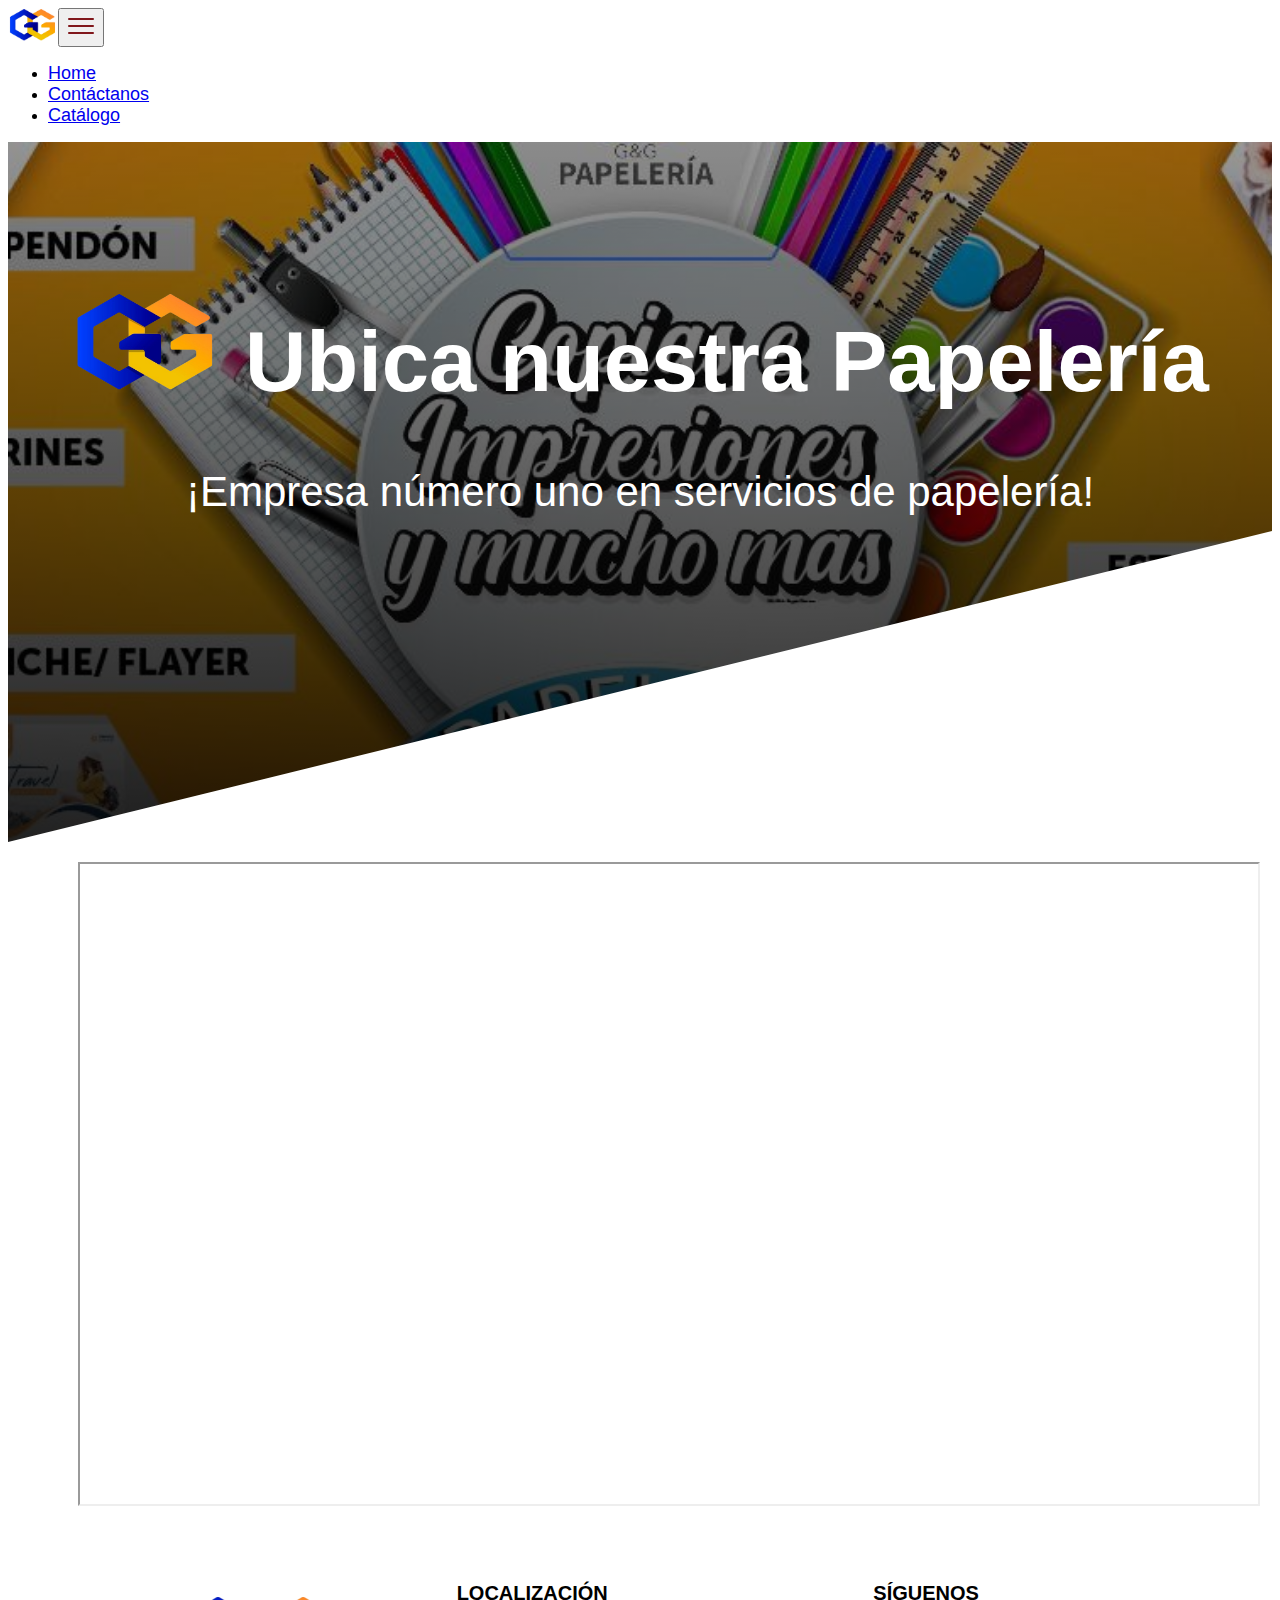
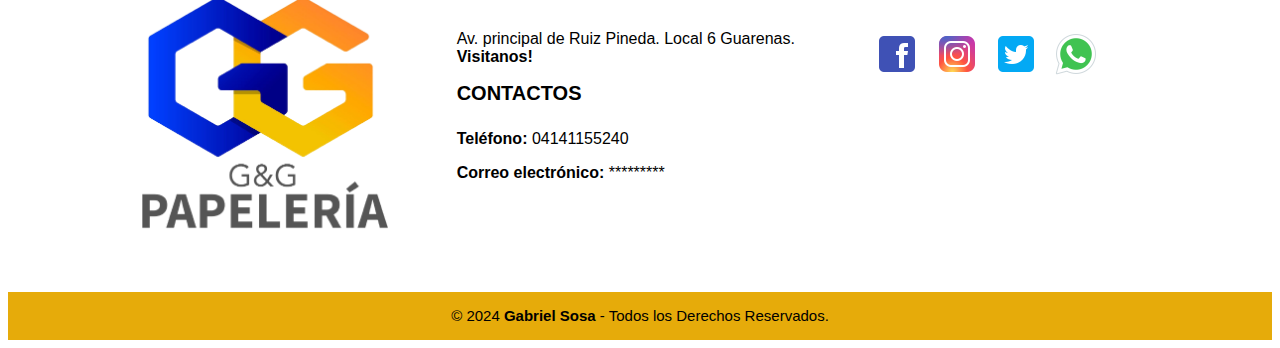
<file: mapas.html>
<!DOCTYPE html>
<html lang="en">
    <head>
        <meta charset="UTF-8">
        <meta name="viewport" content="width=device-width, initial-scale=1.0">
        <meta http-equiv="X-UA-Compatible" content="ie=edge">
        <link crossorigin="anonymous" href="https://cdn.jsdelivr.net/npm/bootstrap@5.2.0-beta1/dist/css/bootstrap.min.css" integrity="sha384-0evHe/X+R7YkIZDRvuzKMRqM+OrBnVFBL6DOitfPri4tjfHxaWutUpFmBp4vmVor" rel="stylesheet" />
        <link href="https://unpkg.com/aos@2.3.1/dist/aos.css" rel="stylesheet">
        <link href="img/logo.png" rel="icon" sizes="20x20"/>
        <title>G&G Papelería</title>
        <link rel="stylesheet" href="estilos.css">
    </head>
    <body>
        <!-- Navbar Section-->
        <nav class="navbar navbar-expand-lg shadow-sm sticky-top bg-light">
            <div class="container-fluid"><a class="navbar-brand" href="index.html"><img alt="" src="img/G_G.png" width="50" /></a><button aria-controls="navbarNav" aria-expanded="false" aria-label="Toggle navigation" class="navbar-toggler" data-bs-target="#navbarNav" data-bs-toggle="collapse" type="button">
                <img src="img/menú-30.png"> </button>
                <div class="collapse navbar-collapse" id="navbarNav">
                    <ul class="navbar-nav ms-auto">
                        <li class="nav-item"><a class="nav-link active" href="index.html">Home</a></li>
                        <li class="nav-item"><a class="nav-link" href="#contacto">Contáctanos</a></li>
                        <li class="nav-item"><a class="nav-link" href="productos.html">Catálogo</a></li>				
                    </ul>
                </div>
            </div>
        </nav>
        <!-- Fin Navbar Section--> 

        <header>
            <div class="textos">
                <h1 class="titulo"><img src="img/G_G.png" width="150"> Ubica nuestra Papelería</h1>
                <h3 class="subtitulo">¡Empresa número uno en servicios de papelería!</h3>
                <h4 data-aos-delay="500" data-aos="fade-down" data-aos-duration="900">¡Obtén un cupón del 10% de descuento al suscribirte!</h4>
                <a href="inicioregistro.php" class="boton" data-aos="fade-down" data-aos-duration="1200">Suscríbete</a>
            </div>
            <div class="sesgoabajo"></div>
        </header>

        <iframe style="padding: 20px; margin-left: 70px; margin-top: 20px; " src="https://www.google.com/maps/embed?pb=!1m14!1m12!1m3!1d15693.886814190262!2d-66.6057379!3d10.4634313!2m3!1f0!2f0!3f0!3m2!1i1024!2i768!4f13.1!5e0!3m2!1ses-419!2sve!4v1690819512102!5m2!1ses-419!2sve" width="90%" height="600" style="border:0;" allowfullscreen="" loading="lazy" referrerpolicy="no-referrer-when-downgrade"></iframe>

        <!-- Inicio Footer-->

            <footer class="pie-pagina" id="contactanos">
                <div class="grupo-1">
                    <div class="box">
                        <figure>
                            <a>
                                <img src="img/logo.png" width="50">
                            </a>
                        </figure>
                    </div>
                    <div class="box">
                        <h2><b>LOCALIZACIÓN</b></h2>
                        <p>Av. principal de Ruiz Pineda. Local 6 Guarenas. <b>Visitanos!</b></p>

                        <h2><b>CONTACTOS</b></h2>
                        <p><b>Teléfono:</b> 04141155240</p>
                        <p><b>Correo electrónico:</b> *********</p>
                    </div>
                    <div class="box">

                        <h2 id="contacto"><b>SÍGUENOS</b></h2>
                        <div class="red-social">
                            <a href="" class="fa fa-facebook"><img src="img/facebook.png"></a>
                            <a href="" class="fa fa-instagram"><img src="img/instagram.png"></a>
                            <a href="" class="fa fa-twitter"><img src="img/twitter.png"></a>
                            <a href="https://wa.me/+584241155240" target="_blank" class="fa fa-youtube"><img src="img/whatsapp.png"></a>
                        </div>
                        <div id="sfcs1qc41q418wdwrdq9ekefzkq8pyfls9s" class="contador"></div>
                    </div>
                </div>
                <div class="grupo-2">
                    <small>&copy; 2024 <b>Gabriel Sosa</b> - Todos los Derechos Reservados.</small>
                </div>

            <!--Fin del footer-->

            <!--contador de visitas script-->
        <script type="text/javascript" src="https://counter3.optistats.ovh/private/counter.js?c=s1qc41q418wdwrdq9ekefzkq8pyfls9s&down=async" async></script>
</body>
</html>
</file>
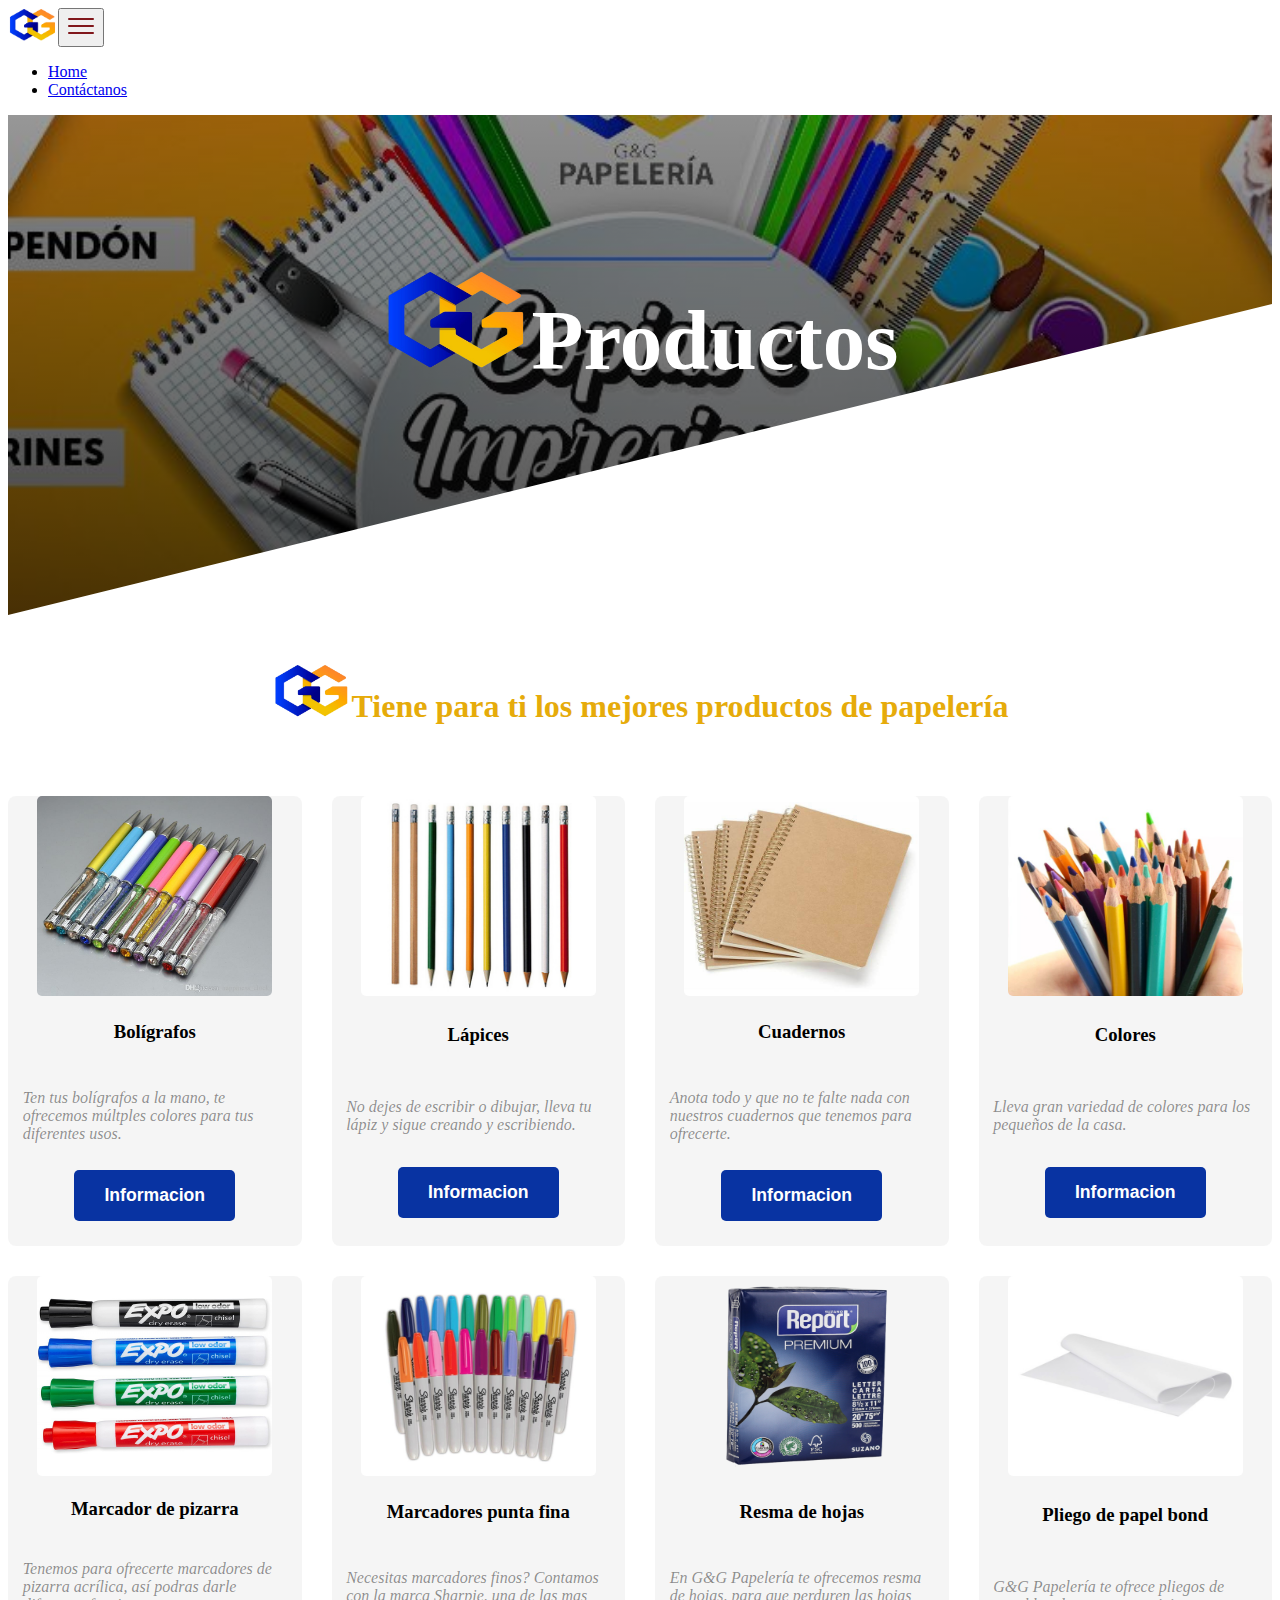
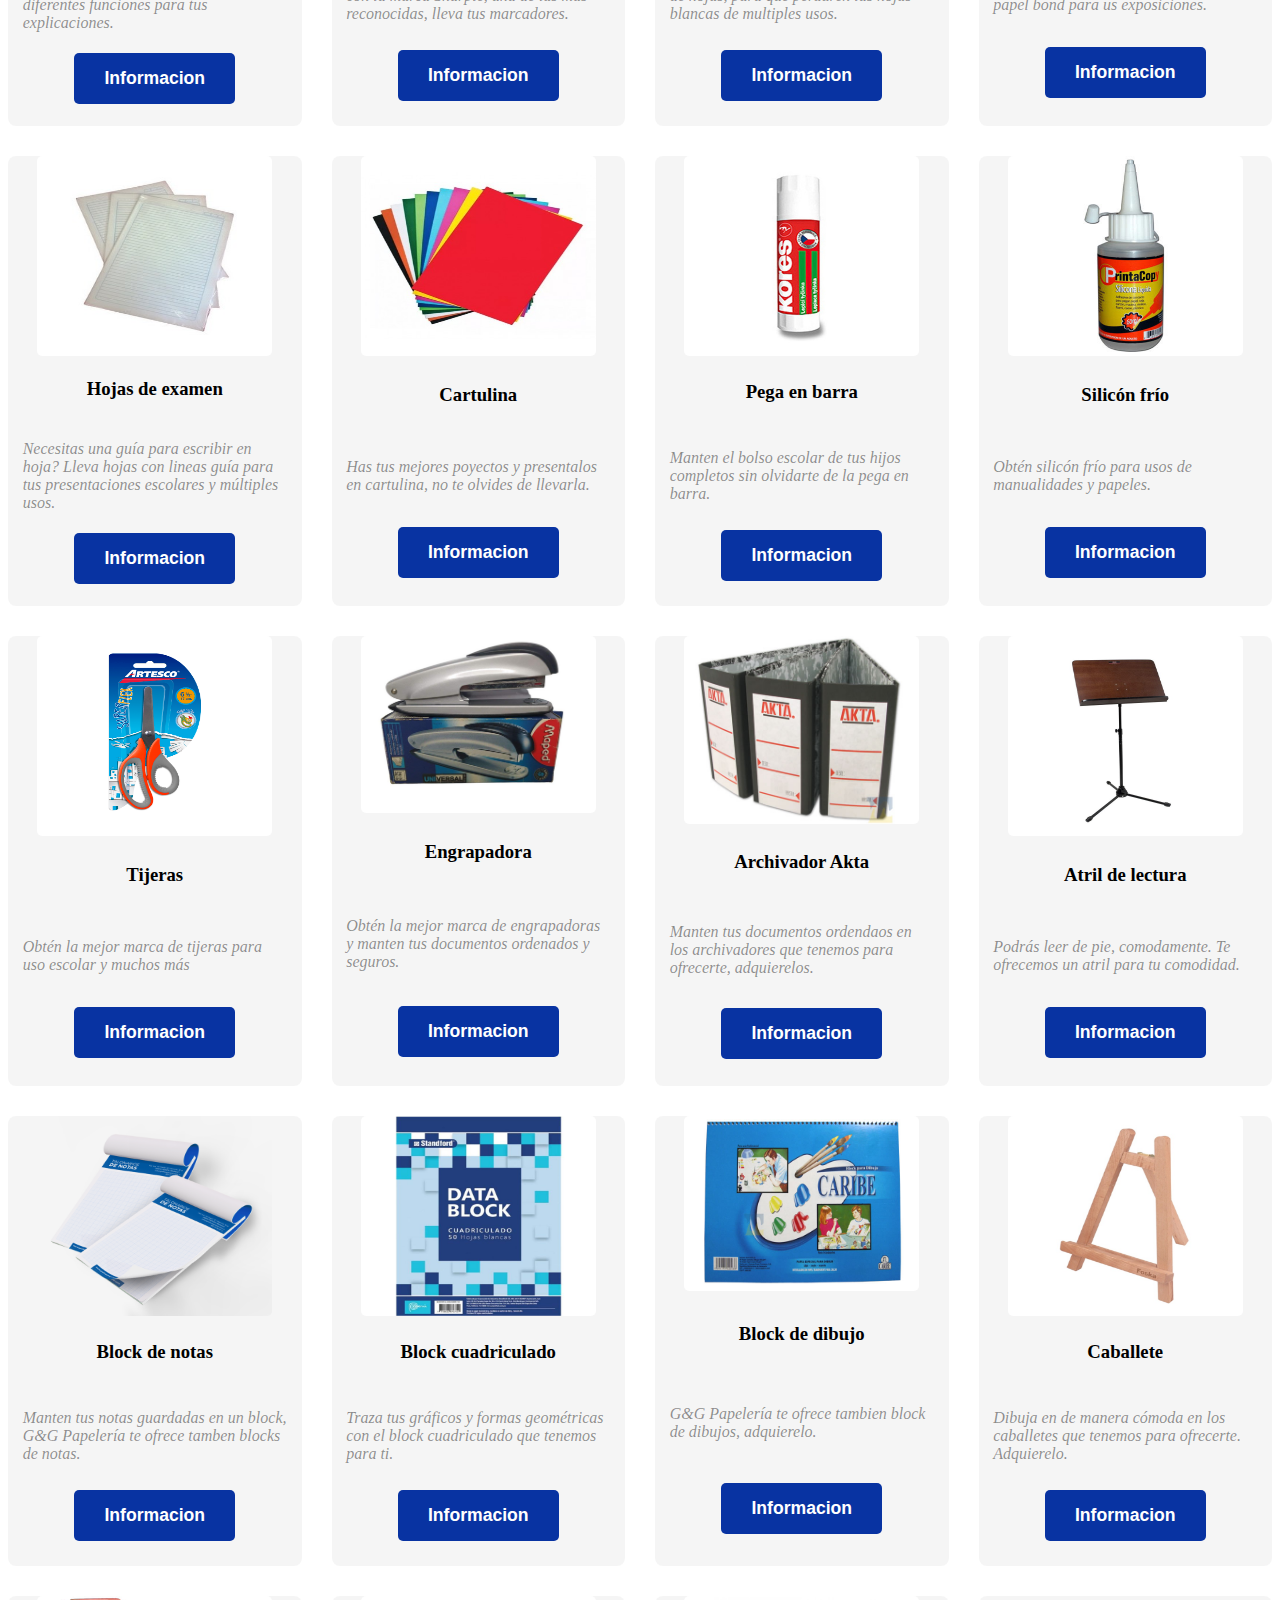
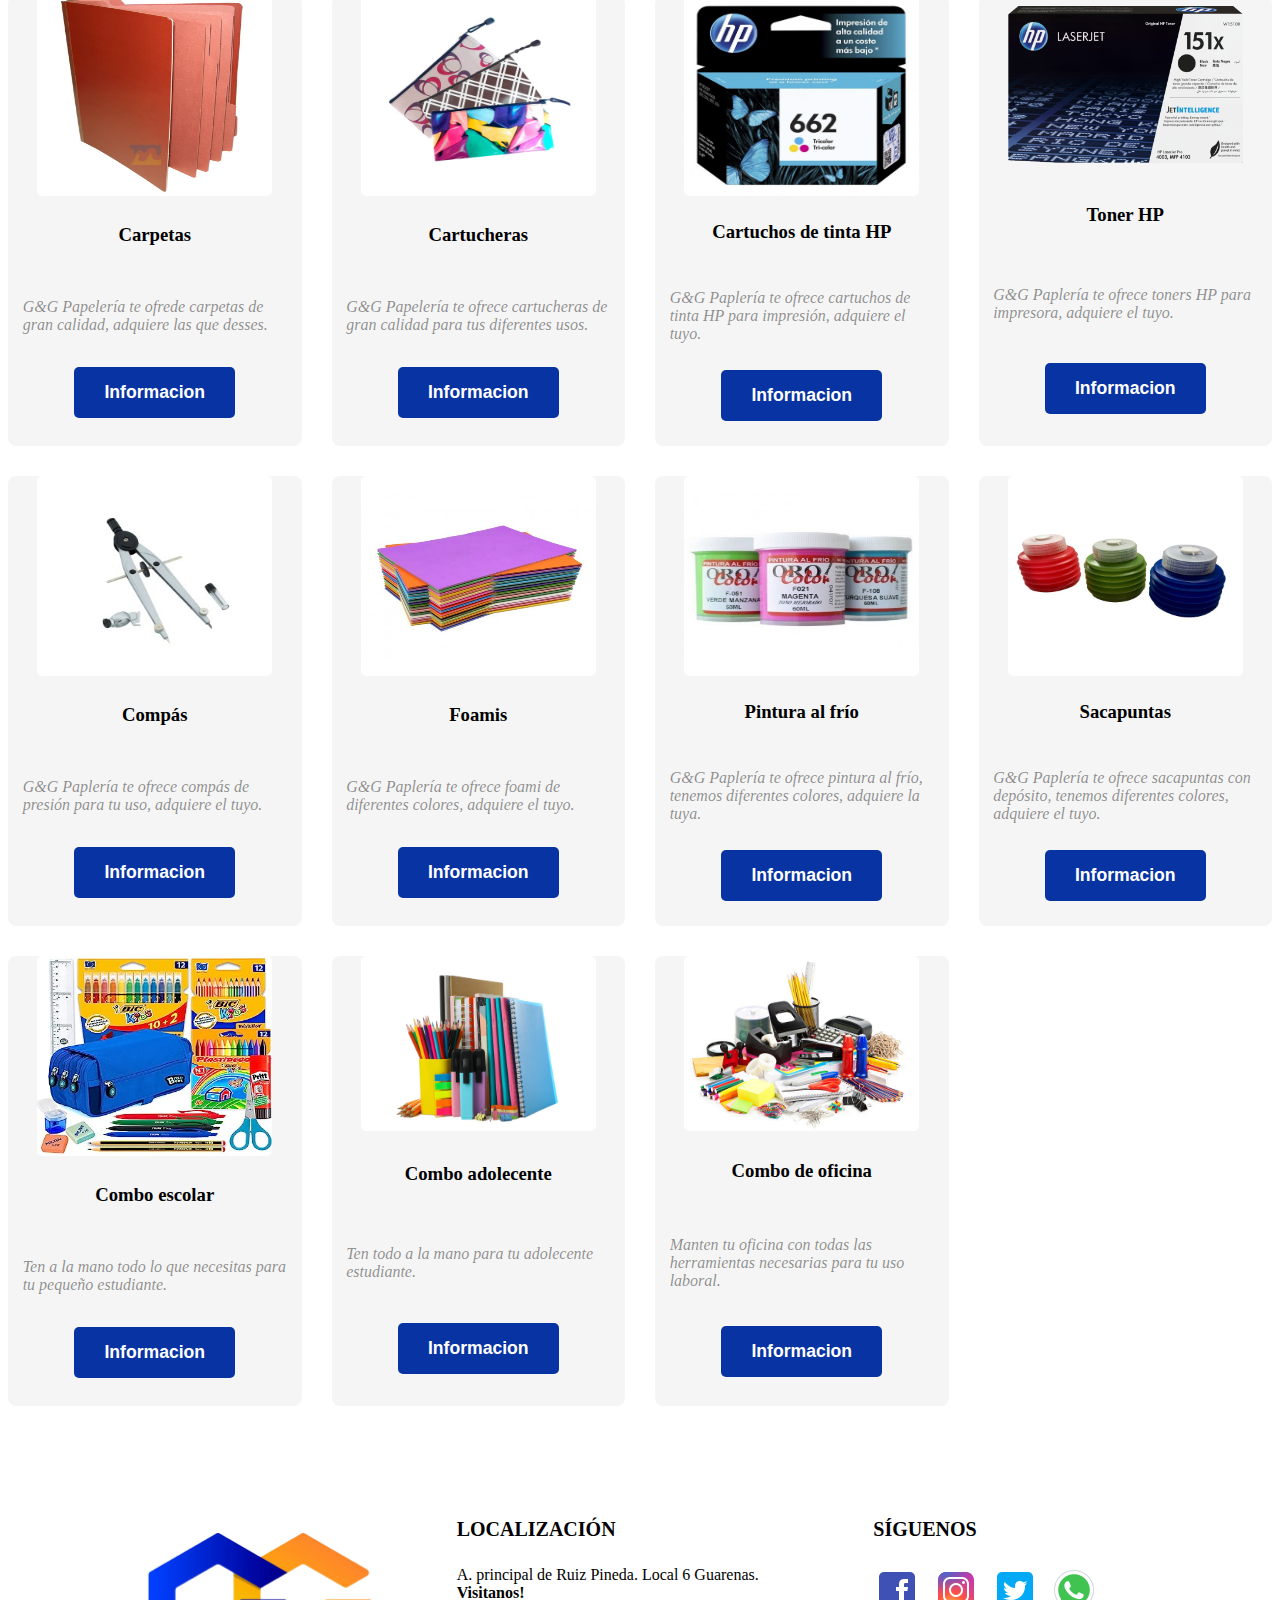
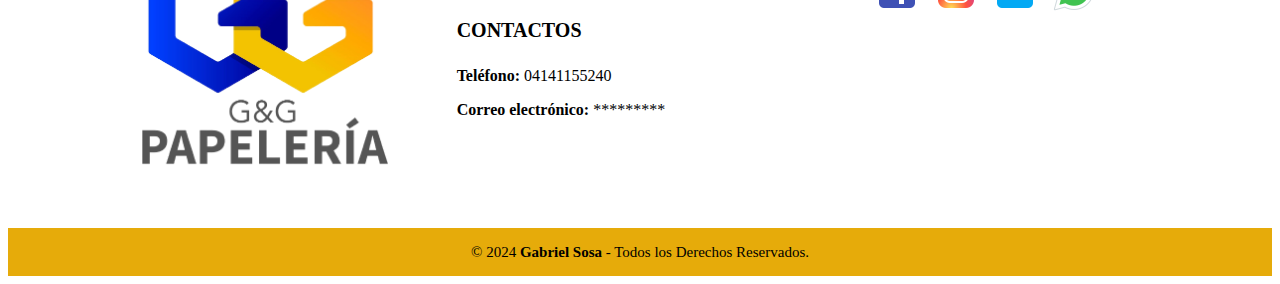
<file: productos.html>
<!DOCTYPE html>
<html lang="es">
<head>
    <meta charset="UTF-8">
    <meta name="viewport" content="width=device-width, initial-scale=1.0">
    <meta http-equiv="X-UA-Compatible" content="ie=edge">
    <link crossorigin="anonymous" href="https://cdn.jsdelivr.net/npm/bootstrap@5.2.0-beta1/dist/css/bootstrap.min.css" integrity="sha384-0evHe/X+R7YkIZDRvuzKMRqM+OrBnVFBL6DOitfPri4tjfHxaWutUpFmBp4vmVor" rel="stylesheet" />
    <link rel="stylesheet" href="https://maxst.icons8.com/vue-static/landings/line-awesome/line-awesome/1.3.0/css/line-awesome.min.css">
    <link rel="stylesheet" href="https://unpkg.com/aos@next/dist/aos.css">
    <link href="img/logo.png" rel="icon" sizes="20x20"/>
    <link rel="stylesheet" href="productos.css">
    <title>Productos G&G</title>
</head>
<body>
        <!-- Navbar Section-->
        <nav class="navbar navbar-expand-lg shadow-sm sticky-top bg-light">
            <div class="container-fluid"><a class="navbar-brand" href="index.html"><img class="img-nav" alt="" src="img/G_G.png" width="50" /></a><button aria-controls="navbarNav" aria-expanded="false" aria-label="Toggle navigation" class="navbar-toggler" data-bs-target="#navbarNav" data-bs-toggle="collapse" type="button">
                <img src="img/menú-30.png"> </button>
                <div class="collapse navbar-collapse" id="navbarNav">
                    <ul class="navbar-nav ms-auto">
                        <li class="nav-item"><a class="nav-link active" href="index.html">Home</a></li>
                        <li class="nav-item"><a class="nav-link" href="#contacto">Contáctanos</a></li>			
                    </ul>
                </div>
            </div>
        </nav>
        <!-- Fin Navbar Section-->

        <!--Header--> 
        <header>
            <div class="textos">
                <h1 class="titulo"><img src="img/G_G.png" width="150">Productos</h1>
            </div>
            <div class="sesgoabajo"></div>
        </header>
        <!--fin del header-->

        <!--catalogo-->
        <section class="catalog" id="catalog">
            <div class="content">
              <div class="title-wrapper-catalog">
                <h1><img src="img/G_G.png" width="80">Tiene para ti los mejores productos de papelería</h1>
              </div>
              <div class="card-wrapper">
                <div class="card-item">
                  <img src="img/boligrafos.jpg" alt="Car" />
                  <div class="card-content">
                    <h3>Bolígrafos</h3>
                    <p>
                      Ten tus bolígrafos a la mano, te ofrecemos múltples colores para tus diferentes usos. 
                    </p>
                    <a href="https://wa.me/+584241155240" target="_blank"><button type="button">Informacion</button></a>
                  </div>
                </div>
                <div class="card-item">
                  <img src="img/lapices.jpg" alt="Car" />
                  <div class="card-content">
                    <h3>Lápices</h3>
                    <p>
                      No dejes de escribir o dibujar, lleva tu lápiz y sigue creando y escribiendo.
                    </p>
                    <a href="https://wa.me/+584241155240" target="_blank"><button type="button">Informacion</button></a>
                  </div>
                </div>
                <div class="card-item">
                  <img src="img/cuadernos.jpg" alt="Car" />
                  <div class="card-content">
                    <h3>Cuadernos</h3>
                    <p>
                      Anota todo y que no te falte nada con nuestros cuadernos que tenemos para ofrecerte.
                    </p>
                    <a href="https://wa.me/+584241155240" target="_blank"><button type="button">Informacion</button></a></a>
                  </div>
                </div>
                <div class="card-item">
                  <img src="img/colores.jpg" alt="Car" />
                  <div class="card-content">
                    <h3>Colores</h3>
                    <p>
                      Lleva gran variedad de colores para los pequeños de la casa.
                    </p>
                    <a href="https://wa.me/+584241155240" target="_blank"><button type="button">Informacion</button></a>
                  </div>
                </div>
                <div class="card-item">
                  <img src="img/expo.jpg" alt="Car" />
                  <div class="card-content">
                    <h3>Marcador de pizarra</h3>
                    <p>
                      Tenemos para ofrecerte marcadores de pizarra acrílica, así podras darle diferentes funciones para tus explicaciones.
                    </p>
                    <a href="https://wa.me/+584241155240" target="_blank"><button type="button">Informacion</button></a>
                  </div>
                </div>
                <div class="card-item">
                  <img src="img/marcadores.jpg" alt="Car" />
                  <div class="card-content">
                    <h3>Marcadores punta fina</h3>
                    <p>
                      Necesitas marcadores finos? Contamos con la marca Sharpie, una de las mas reconocidas, lleva tus marcadores.
                    </p>
                    <a href="https://wa.me/+584241155240" target="_blank"><button type="button">Informacion</button></a>
                  </div>
                </div>
                <div class="card-item">
                  <img src="img/resma.png" alt="Car" />
                  <div class="card-content">
                    <h3>Resma de hojas</h3>
                    <p>
                      En G&G Papelería te ofrecemos resma de hojas, para que perduren las hojas blancas de multiples usos.
                    </p>
                    <a href="https://wa.me/+584241155240" target="_blank"><button type="button">Informacion</button></a>
                  </div>
                </div>
                <div class="card-item">
                  <img src="img/papelbond.jpg" alt="Car" />
                  <div class="card-content">
                    <h3>Pliego de papel bond</h3>
                    <p>
                      G&G Papelería te ofrece pliegos de papel bond para us exposiciones.
                    </p>
                    <a href="https://wa.me/+584241155240" target="_blank"><button type="button">Informacion</button></a>
                  </div>
                </div>
                <div class="card-item">
                  <img src="img/examen.jpg" alt="Car" />
                  <div class="card-content">
                    <h3>Hojas de examen</h3>
                    <p>
                      Necesitas una guía para escribir en hoja? Lleva hojas con lineas guía para tus presentaciones escolares y múltiples usos.
                    </p>
                    <a href="https://wa.me/+584241155240" target="_blank"><button type="button">Informacion</button></a>
                  </div>
                </div>
                <div class="card-item">
                    <img src="img/cartulina.jpg" alt="Car" />
                    <div class="card-content">
                      <h3>Cartulina</h3>
                      <p>
                        Has tus mejores poyectos y presentalos en cartulina, no te olvides de llevarla.
                      </p>
                      <a href="https://wa.me/+584241155240" target="_blank"><button type="button">Informacion</button></a>
                    </div>
                  </div>
                  <div class="card-item">
                    <img src="img/pega.jpeg" alt="Car" />
                    <div class="card-content">
                      <h3>Pega en barra</h3>
                      <p>
                        Manten el bolso escolar de tus hijos completos sin olvidarte de la pega en barra.
                      </p>
                      <a href="https://wa.me/+584241155240" target="_blank"><button type="button">Informacion</button></a>
                    </div>
                  </div>
                  <div class="card-item">
                    <img src="img/silicona.jpg" alt="Car" />
                    <div class="card-content">
                      <h3>Silicón frío</h3>
                      <p>
                        Obtén silicón frío para usos de manualidades y papeles.
                      </p>
                      <a href="https://wa.me/+584241155240" target="_blank"><button type="button">Informacion</button></a>
                    </div>
                  </div>
                  <div class="card-item">
                    <img src="img/tijeras.jpg" alt="Car" />
                    <div class="card-content">
                      <h3>Tijeras</h3>
                      <p>
                        Obtén la mejor marca de tijeras para uso escolar y muchos más
                      </p>
                      <a href="https://wa.me/+584241155240" target="_blank"><button type="button">Informacion</button></a>
                    </div>
                  </div>
                  <div class="card-item">
                    <img src="img/engrapadora.jpg" alt="Car" />
                    <div class="card-content">
                      <h3>Engrapadora</h3>
                      <p>
                        Obtén la mejor marca de engrapadoras y manten tus documentos ordenados y seguros.
                      </p>
                      <a href="https://wa.me/+584241155240" target="_blank"><button type="button">Informacion</button></a>
                    </div>
                  </div>

                  <div class="card-item">
                    <img src="productos/akta.jpg" alt="Car" />
                    <div class="card-content">
                      <h3>Archivador Akta</h3>
                      <p>
                        Manten tus documentos ordendaos en los archivadores que tenemos para ofrecerte, adquierelos.
                      </p>
                      <a href="https://wa.me/+584241155240" target="_blank"><button type="button">Informacion</button></a>
                    </div>
                  </div>

                  <div class="card-item">
                    <img src="productos/atril.jpg" alt="Car" />
                    <div class="card-content">
                      <h3>Atril de lectura</h3>
                      <p>
                        Podrás leer de pie, comodamente. Te ofrecemos un atril para tu comodidad.
                      </p>
                      <a href="https://wa.me/+584241155240" target="_blank"><button type="button">Informacion</button></a>
                    </div>
                  </div>

                  <div class="card-item">
                    <img src="productos/block-notas.png" alt="Car" />
                    <div class="card-content">
                      <h3>Block de notas</h3>
                      <p>
                        Manten tus notas guardadas en un block, G&G Papelería te ofrece tamben blocks de notas.
                      </p>
                      <a href="https://wa.me/+584241155240" target="_blank"><button type="button">Informacion</button></a>
                    </div>
                  </div>

                  <div class="card-item">
                    <img src="productos/blockcuadriculado.jpeg" alt="Car" />
                    <div class="card-content">
                      <h3>Block cuadriculado</h3>
                      <p>
                        Traza tus gráficos y formas geométricas con el block cuadriculado que tenemos para ti.
                      </p>
                      <a href="https://wa.me/+584241155240" target="_blank"><button type="button">Informacion</button></a>
                    </div>
                  </div>

                  <div class="card-item">
                    <img src="productos/blockdibujo.jpg" alt="Car" />
                    <div class="card-content">
                      <h3>Block de dibujo</h3>
                      <p>
                        G&G Papelería te ofrece tambien block de dibujos, adquierelo.
                      </p>
                      <a href="https://wa.me/+584241155240" target="_blank"><button type="button">Informacion</button></a>
                    </div>
                  </div>

                  <div class="card-item">
                    <img src="productos/caballete.jpg" alt="Car" />
                    <div class="card-content">
                      <h3>Caballete</h3>
                      <p>
                        Dibuja en de manera cómoda en los caballetes que tenemos para ofrecerte. Adquierelo.
                      </p>
                      <a href="https://wa.me/+584241155240" target="_blank"><button type="button">Informacion</button></a>
                    </div>
                  </div>

                  <div class="card-item">
                    <img src="productos/carpeta.jpg" alt="Car" />
                    <div class="card-content">
                      <h3>Carpetas</h3>
                      <p>
                        G&G Papelería te ofrede carpetas de gran calidad, adquiere las que desses.
                      </p>
                      <a href="https://wa.me/+584241155240" target="_blank"><button type="button">Informacion</button></a>
                    </div>
                  </div>

                  <div class="card-item">
                    <img src="productos/cartuchera.jpg" alt="Car" />
                    <div class="card-content">
                      <h3>Cartucheras</h3>
                      <p>
                        G&G Papelería te ofrece cartucheras de gran calidad para tus diferentes usos.
                      </p>
                      <a href="https://wa.me/+584241155240" target="_blank"><button type="button">Informacion</button></a>
                    </div>
                  </div>

                  <div class="card-item">
                    <img src="productos/cartucho.jpg" alt="Car" />
                    <div class="card-content">
                      <h3>Cartuchos de tinta HP</h3>
                      <p>
                        G&G Paplería te ofrece cartuchos de tinta HP para impresión, adquiere el tuyo.
                      </p>
                      <a href="https://wa.me/+584241155240" target="_blank"><button type="button">Informacion</button></a>
                    </div>
                  </div>

                  <div class="card-item">
                    <img src="productos/toner.png" alt="Car" />
                    <div class="card-content">
                      <h3>Toner HP</h3>
                      <p>
                        G&G Paplería te ofrece toners HP para impresora, adquiere el tuyo.
                      </p>
                      <a href="https://wa.me/+584241155240" target="_blank"><button type="button">Informacion</button></a>
                    </div>
                  </div>

                  <div class="card-item">
                    <img src="productos/compas.jpg" alt="Car" />
                    <div class="card-content">
                      <h3>Compás</h3>
                      <p>
                        G&G Paplería te ofrece compás de presión para tu uso, adquiere el tuyo.
                      </p>
                      <a href="https://wa.me/+584241155240" target="_blank"><button type="button">Informacion</button></a>
                    </div>
                  </div>

                  <div class="card-item">
                    <img src="productos/foami.jpg" alt="Car" />
                    <div class="card-content">
                      <h3>Foamis</h3>
                      <p>
                        G&G Paplería te ofrece foami de diferentes colores, adquiere el tuyo.
                      </p>
                      <a href="https://wa.me/+584241155240" target="_blank"><button type="button">Informacion</button></a>
                    </div>
                  </div>

                  <div class="card-item">
                    <img src="productos/pintura.jpg" alt="Car" />
                    <div class="card-content">
                      <h3>Pintura al frío</h3>
                      <p>
                        G&G Paplería te ofrece pintura al frío, tenemos diferentes colores, adquiere la tuya.
                      </p>
                      <a href="https://wa.me/+584241155240" target="_blank"><button type="button">Informacion</button></a>
                    </div>
                  </div>

                  <div class="card-item">
                    <img src="productos/sacapuntas.jpg" alt="Car" />
                    <div class="card-content">
                      <h3>Sacapuntas</h3>
                      <p>
                        G&G Paplería te ofrece sacapuntas con depósito, tenemos diferentes colores, adquiere el tuyo.
                      </p>
                      <a href="https://wa.me/+584241155240" target="_blank"><button type="button">Informacion</button></a>
                    </div>
                  </div>

                  <div class="card-item">
                    <img src="img/productos-papeleria2.jpg" alt="Car" />
                    <div class="card-content">
                      <h3>Combo escolar</h3>
                      <p>
                        Ten a la mano todo lo que necesitas para tu pequeño estudiante.
                      </p>
                      <a href="https://wa.me/+584241155240" target="_blank"><button type="button">Informacion</button></a>
                    </div>
                  </div>
                  <div class="card-item">
                    <img src="img/productos-papeleria3.jpg" alt="Car" />
                    <div class="card-content">
                      <h3>Combo adolecente</h3>
                      <p>
                        Ten todo a la mano para tu adolecente estudiante.
                      </p>
                      <a href="https://wa.me/+584241155240" target="_blank"><button type="button">Informacion</button></a>
                    </div>
                  </div>
                  <div class="card-item">
                    <img src="img/galeria2.jpg" alt="Car" />
                    <div class="card-content">
                      <h3>Combo de oficina</h3>
                      <p>
                        Manten tu oficina con todas las herramientas necesarias para tu uso laboral.
                      </p>
                      <a href="https://wa.me/+584241155240" target="_blank"><button type="button">Informacion</button></a>
                    </div>
                  </div>    
              </div>
            </div>
          </section>
                <!-- Inicio Footer-->

                <footer class="pie-pagina" id="contactanos">
                    <div class="grupo-1">
                        <div class="box">
                            <figure>
                                <a>
                                    <img src="img/logo.png" width="50">
                                </a>
                            </figure>
                        </div>
                        <div class="box">
                            <h2><b>LOCALIZACIÓN</b></h2>
                            <p>A. principal de Ruiz Pineda. Local 6 Guarenas. <b>Visitanos!</b></p>
    
                            <h2><b>CONTACTOS</b></h2>
                            <p><b>Teléfono:</b> 04141155240</p>
                            <p><b>Correo electrónico:</b> *********</p>
                        </div>
                        <div class="box">
    
                            <h2 id="contacto"><b>SÍGUENOS</b></h2>
                            <div class="red-social">
                                <a href="" class="fa fa-facebook"><img src="img/facebook.png"></a>
                                <a href="" class="fa fa-instagram"><img src="img/instagram.png"></a>
                                <a href="" class="fa fa-twitter"><img src="img/twitter.png"></a>
                                <a href="https://wa.me/+584141155240" target="_blank" class="fa fa-youtube"><img src="img/whatsapp.png"></a>
                            </div>
                            <div id="sfcs1qc41q418wdwrdq9ekefzkq8pyfls9s" class="contador"></div>
                        </div>
                    </div>
                    <div class="grupo-2">
                        <small>&copy; 2024 <b>Gabriel Sosa</b> - Todos los Derechos Reservados.</small>
                    </div>
    
                <!--Fin del footer-->
    
    <!-- Animaciones AOS-->
    <script src="https://unpkg.com/aos@next/dist/aos.js"></script>

            <!--contador de visitas script-->

            <script type="text/javascript" src="https://counter3.optistats.ovh/private/counter.js?c=s1qc41q418wdwrdq9ekefzkq8pyfls9s&down=async" async></script>


    <script>
    
        AOS.init({
            duration: 1200,
        })
    </script>

<script>
        const headerMenu=document.querySelector('.hm-header');

    console.log(headerMenu.offsetTop);

    window.addEventListener('scroll',()=>{
        if(window.pageYOffset > 80){
            headerMenu.classList.add('header-fixed');
        }else{
            headerMenu.classList.remove('header-fixed');
        }
    })
</script>
</file>
<file: estilos.css>
body {
  font-family: Arial, Helvetica, sans-serif;
  font-size: 16px;
}

/* Navbar */
.bg-light {
  background-color: rgba(255, 255, 255, 0.95) !important;
  position: static !important;
}

.navbar .navbar-nav .nav-item {
  position: relative;
  font-size: 16px;
}
.navbar .navbar-nav .nav-item a {
  position: relative;
  font-size: 18px;
}
.navbar .navbar-nav .nav-item::after {
  position: absolute;
  bottom: 0;
  left: 0;
  right: 0;
  margin: -10 auto;
  content: "";
  background-color: #e6ab0a;
  width: 0%;
  height: 2px;
  transition: all 0.5s;
}
.navbar .navbar-nav .nav-item:hover::after {
  width: 100%;
}

/* Fin Navbar */

header {
  width: 100%;
  height: 700px;
  background-image: linear-gradient(rgba(0, 0, 0, 0.3), rgba(0, 0, 0, 0.9)),
    url(img/banner1.jpg);
  background-attachment: fixed;
  background-position: center;
  background-size: cover;
  position: relative;
  overflow: hidden;
  color: #fff;
  text-align: center;
}

header .textos {
  margin-top: 152px;
}

header .titulo {
  font-size: 85px;
}

header .subtitulo {
  font-size: 42px;
  font-weight: 300;
  margin-bottom: 32px;
}

header .boton {
  display: inline-block;
  padding: 6px;
  width: 128px;
  color: #fff;
  font-size: 19px;
  text-align: center;
  text-decoration: none;
  border-radius: 16px;
  background-color: #0833a2;
  transition: all 0.3s !important;
}

header .boton:hover {
  top: 3px;
  background-color: #1049da;
  -webkit-box-shadow: none;
  -moz-box-shadow: none;
  box-shadow: none;
}

/*sobre nosotros*/
.contenedor {
  width: 90%;
  max-width: 1000px;
  margin: auto;
  overflow: hidden;
  padding: 52px 0;
}

/*mision y vision*/
.mivi {
  padding: 16px;
  display: flex;
  margin-left: 5%;
  margin-right: 5%;
  padding-top: 50px;
}
.titulo1 {
  text-align: center;
  padding-right: 5%;
  color: #0833a2;
}
.p1 {
  text-align: justify;
  color: black;
  font-size: 19px;
}
.titulo2 {
  text-align: center;
  padding-left: 5%;
  color: #0833a2;
  border-left: solid 4px;
  border-color: #e6ab0a;
}
.p2 {
  color: black;
  text-align: justify;
  font-size: 19px;
}
/*fin de mision vision*/

/* Main */

.sobre-nosotros {
  text-align: center;
  font-size: 56px;
  margin-bottom: 10px;
  font-weight: 600;
  color: #0833a2;
}

.slogan {
  font-size: 24px;
  font-weight: 300;
  text-align: center;
  margin-bottom: 24px;
}

.parrafo {
  margin-bottom: 13px;
  font-weight: 300;
  text-align: justify;
  line-height: 24px;
  color: rgb(24, 16, 16);
}

.acerca-de .boton {
  display: inline-block;
  padding: 6px;
  width: 127px;
  font-weight: 300;
  color: rgb(24, 16, 16);
  font-size: 16px;
  text-align: center;
  text-decoration: none;
  border-radius: 16px;
  margin-top: 24px;
  background-color: #0833a2;
  color: #fff;
  transition: all 0.3s !important;
}

.acerca-de .boton:hover {
  top: 3px;
  background-color: #1049da;
  -webkit-box-shadow: none;
  -moz-box-shadow: none;
  box-shadow: none;
}

.sesgoabajo {
  z-index: 10;
  position: absolute;
  bottom: 0;
  left: 0;
  border-width: 0 0 35vh 100vw;
  border-style: solid;
  border-color: transparent transparent #fff transparent;
}

.sesgoarriba {
  z-index: 10;
  position: absolute;
  top: 0;
  left: 0;
  border-width: 35vh 100vw 0 0;
  border-style: solid;
  border-color: #fff transparent transparent transparent;
}

.galeria {
  width: 100%;
  height: 650px;
  overflow: hidden;
  display: flex;
  position: relative;
  flex-wrap: wrap;
}

.imagenes {
  width: 20%;
  height: 650px;
  overflow: hidden;
  position: relative;
}

.imagenes img {
  width: 100%;
  height: 100%;
  object-fit: fill;
}

.encima {
  position: absolute;
  top: 0;
  left: 0;
  width: 100%;
  height: 100%;
  background: rgba(52, 73, 94, 0.815);
}

.encima h2 {
  position: relative;
  top: 45%;
  text-align: center;
  color: #fff;
}

.encima div {
  position: relative;
  display: block;
  top: 46%;
  width: 40px;
  height: 5px;
  background: #fff;
  margin: auto;
}

.cards {
  width: 100%;
  margin: auto;
  display: flex;
  flex-wrap: wrap;
  justify-content: space-around;
}

.card {
  margin: 20px 0;
  width: 30%;
  height: 290px;
  text-align: center;
  align-items: center;
  padding: 15px;
  box-shadow: 0px 0px 4px 0 rgba(52, 73, 94, 0.849);
}

.cards img {
  width: 30%;
  height: 80%;
  object-fit: cover;
}

/*clientes*/
.fondo {
  height: 900px;
  position: relative;
  background-image: linear-gradient(
      rgba(20, 65, 214, 0.623),
      rgba(255, 255, 255, 0.3)
    ),
    url(img/4.jpeg);
  background-repeat: no-repeat;
  background-size: cover;
  overflow: hidden;
  background-attachment: fixed;
  background-position: center;
  padding-top: 130px;
}

.titulo-patrocinadores,
.subtitulo-patrocinadores {
  color: #ffffff;
  text-align: center;
  font-weight: bold !important;
}

.titulo-patrocinadores {
  font-size: 56px;
  margin-top: 48px;
  color: #e6ab0a;
}

.subtitulo-patrocinadores {
  font-size: 24px;
  font-weight: 300;
  margin-bottom: 64px;
}

.clientes {
  display: flex;
  flex-wrap: wrap;
  margin-bottom: 20px;
  width: 100%;
  justify-content: center;
}

.cliente {
  width: 50%;
}

.cliente img {
  width: 100%;
  border-radius: 150px;
  box-shadow: 0px 0px 10px 0 rgb(0, 0, 0);
}
/*fin de clientes*/

/*footer*/

.pie-pagina {
  width: 100%;
  background-color: #fff;
  padding-top: 10px;
}
.pie-pagina .grupo-1 {
  width: 100%;
  max-width: 1200px;
  margin: auto;
  display: grid;
  grid-template-columns: repeat(3, 1fr);
  grid-gap: 50px;
  padding: 45px 0px;
}
.pie-pagina .grupo-1 .box figure {
  width: 100%;
  height: 100%;
  display: flex;
  justify-content: center;
  align-items: center;
}
.pie-pagina .grupo-1 .box figure img {
  width: 250px;
}
.pie-pagina .grupo-1 .box h2 {
  color: black;
  margin-bottom: 25px;
  font-size: 20px;
}
.pie-pagina .grupo-1 .box p {
  color: black;
  margin-bottom: 10px;
}
.pie-pagina .grupo-1 .red-social a {
  display: inline-block;
  text-decoration: none;
  width: 45px;
  height: 45px;
  line-height: 45px;
  color: #fff;
  margin-right: 10px;
  text-align: center;
  transition: all 300ms ease;
}
.pie-pagina .grupo-1 .red-social a:hover {
  color: aqua;
}
.pie-pagina .grupo-2 {
  background-color: #e6ab0a;
  padding: 15px 10px;
  text-align: center;
  color: #000;
}
.pie-pagina .grupo-2 small {
  font-size: 15px;
}
.contador {
  padding-top: 25px;
}

/*fin del footer*/

#to_top {
  position: fixed;
  bottom: 20px;
  right: 20px;
  background-color: #333;
  color: #fff;
  width: 40px;
  height: 40px;
  border-radius: 50%;
  display: flex;
  justify-content: center;
  align-items: center;
  cursor: pointer;
}

/* Responsive */

@media screen and (max-width: 900px) {
  .card {
    width: 48%;
  }
}

@media screen and (max-width: 610px) {
  header .textos {
    margin-top: 80px;
  }
  header .titulo {
    font-size: 50px;
  }
  .none {
    display: none;
  }
  .imagenes {
    flex-grow: 1;
  }
  .card {
    width: 90%;
  }
  .fondo {
    height: auto;
  }
  .especial {
    display: none;
  }
  .cliente {
    width: 90%;
    height: 200px;
    margin-bottom: 50px;
  }
}

@media screen and (max-width: 380px) {
  header .textos {
    margin-top: 100px;
  }
  header .titulo {
    font-size: 65px;
  }
  header .subtitulo {
    font-size: 25px;
    margin-bottom: 32px;
  }
  .sobre-nosotros {
    font-size: 46px;
  }
  .slogan {
    font-size: 20px;
  }
  .titulo-patrocinadores {
    font-size: 46px;
  }
  .subtitulo-patrocinadores {
    font-size: 20px;
  }
}
@media screen and (max-width: 800px) {
  .pie-pagina .grupo-1 {
    width: 90%;
    grid-template-columns: repeat(1, 1fr);
    grid-gap: 30px;
    padding: 35px 0px;
  }
}
.red-social img {
  transition: 0.2s;
}

.red-social img:hover {
  transform: scale(1.2);
}
@media (prefers-reduced-motion: no-preference) {
  :root {
    scroll-behavior: smooth;
    overflow-x: hidden;
  }
}
</file>
<file: productos.css>
/* Navbar */
.bg-light{
    background-color: rgba(255, 255, 255, 0.95) !important;
    position: static !important;
}

/*header*/
header {
    width: 100%;
    height: 500px;
    background-image: linear-gradient(rgba(0, 0, 0, 0.3), rgba(0, 0, 0, 0.9)), url(img/banner1.jpg);
    background-attachment: fixed;
    background-position: center;
    background-size: cover;
    position: relative;
    overflow: hidden;
    color: #fff;
    text-align: center;
}
header .titulo {
    font-size: 85px;
    padding-top: 100px;
}
.sesgoabajo {
    z-index: 10;
    position: absolute;
    bottom: 0;
    left: 0;
    border-width: 0 0 35vh 100vw;
    border-style: solid;
    border-color: transparent transparent #fff transparent;
}

/*catalogo*/

section .catalog {
    width: 100%;
  }
    
  .title-wrapper-catalog {
    margin-top: 50px;
    padding-bottom: 50px;
    text-align: center;
    color: #e6ab0a;
  }
  
  section .card-wrapper {
    height: 100%;
    display: grid;
    grid-template-columns: repeat(auto-fill, minmax(270px, 1fr));
    grid-gap: 30px;
    padding-bottom: 50px;
  }
  
  section .card-item {
    height: 450px;
    background: #d3d3d33b;
    border-radius: 8px;
    display: flex;
    flex-direction: column;
    align-items: center;
    justify-content: space-around;
  }
  
  .card-content {
    height: 70%;
    display: flex;
    flex-direction: column;
    align-items: center;
    justify-content: space-around;
  }
  
  .card-item img {
    width: 80%;
    height: 200px;
    border-radius: 5px;
  }
  
  .card-item h4 {
    width: 90%;
  }
  
  .card-item p {
    width: 90%;
    font-style: italic;
    color: #00000070;
  }
  
  .card-item button {
    width: 100%;
    padding: 15px 30px;
    border: none;
    background: #0833a2;
    color: white;
    border-radius: 5px;
    font-weight: bold;
    font-size: 1.1em;
    cursor: pointer;
    transition: 0.3s ease;
    margin-bottom: 20px;
  }
  
  .card-item button:hover {
    background: #1049da;
    color: white;
  }
/*fin del header*/

.navbar .navbar-nav .nav-item{
    position: relative;
    font-size: 16px;
}
.navbar .navbar-nav .nav-item li{
    position: relative;
    font-size: 18px;

}
.navbar .navbar-nav .nav-item::after{
    position: absolute;
    bottom: 0;
    left: 0;
    right: 0;
    margin: -10 auto;
    content: '';
    background-color:#e6ab0a;
    width: 0%;
    height: 2px;
    transition: all .5s;
}
.navbar .navbar-nav .nav-item:hover::after{
    width: 100%;
}
.img-nav{
    width: 50px;
}

/* Fin Navbar */

/*footer*/

.pie-pagina{
    width: 100%;
    background-color: #fff;
}
.pie-pagina .grupo-1{
    width: 100%;
    max-width: 1200px;
    margin: auto;
    display:grid;
    grid-template-columns: repeat(3, 1fr);
    grid-gap:50px;
    padding: 45px 0px;
}
.pie-pagina .grupo-1 .box figure{
    width: 100%;
    height: 100%;
    display: flex;
    justify-content: center;
    align-items: center;
}
.pie-pagina .grupo-1 .box figure img{
    width: 250px;
}
.pie-pagina .grupo-1 .box h2{
    color: black;
    margin-bottom: 25px;
    font-size: 20px;
}
.pie-pagina .grupo-1 .box p{
    color: black;
    margin-bottom: 10px;
}
.pie-pagina .grupo-1 .red-social a{
    display: inline-block;
    text-decoration: none;
    width: 45px;
    height: 45px;
    line-height: 45px;
    color: #fff;
    margin-right: 10px;
    text-align: center;
    transition: all 300ms ease;
}
.pie-pagina .grupo-1 .red-social a:hover{
    color: aqua;
}
.pie-pagina .grupo-2{
    background-color: #e6ab0a;
    padding: 15px 10px;
    text-align: center;
    color: #000;
}
.pie-pagina .grupo-2 small{
    font-size: 15px;
}

/*fin del footer*/
</file>
